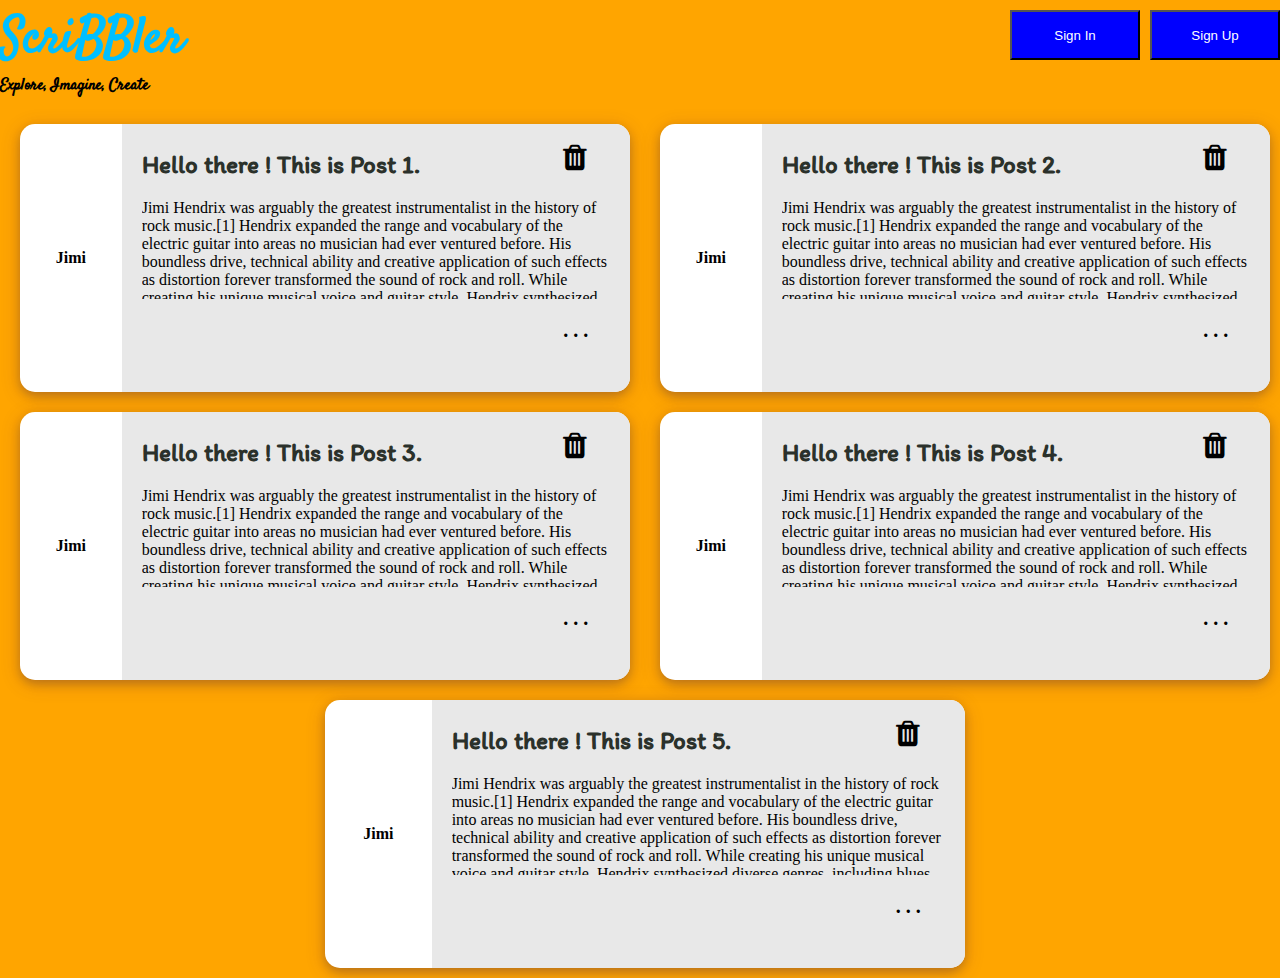
<file: html/bloglist.html>
<!DOCTYPE html>
<html>

<head>
    <link href='..\css\bloglist.css' rel='stylesheet' type='text/css'>    
    <link href='..\css\header.css' rel='stylesheet' type='text/css'>
    <link href='..\css\font.css' rel='stylesheet' type='text/css'>
    <link rel="stylesheet" href="..\font-awesome-4.7.0/css/font-awesome.min.css">
    
    <style>
    </style>
</head>
<body>
    <div id="main-container-div">
        <div class="header">

        	<!-- Insert code for Sign Up, Sign In button here. Add code for "ScriBBler" heading and the sub-heading -->
            <div class="head">
                
            <h1 id="scribbler">ScriBBler</h1>
            <h4 style="color: black">Explore, Imagine, Create</h4>
                
            </div>    
            
            <div class="button-container">
                
            <button class="butt butt1" onclick="opensignIn()">Sign In</button>
            <button class="butt" onclick="opensignUp()">Sign Up</button>
                
            </div>

        </div>

        </div>
    
     <div class="signin-C">
    	
        <div class="signin-M">
        <h1>Welcome Back!</h1>
            <hr>
            
        <form name="signIn">
            <label>Username</label><br>
            <input type="text" name="username" placeholder="Enter Username" class="inputs" required><br>
            
            <label>Password</label><br>
            <input type="password" name="password" placeholder="Enter Password" class="inputs" required><br>
            
             <input type="submit" value="Sign In" name="submit" class="inputs" id="signupButton"><br>
            
        </form>
        <h3> Not a member? <a style="color: blue;cursor: pointer;" onclick="modalSignUp()">Sign Up</a></h3>
            <p class="signinclose" onclick="closesignIn()">+</p>
        
        </div>
    </div>


    <div class="signup-C">
        <div class="signupMod">
        <h1 style="color: black;">Get Started</h1>
            <hr>
        <form name="signupp">
            <label>Full Name</label><br>
            <input type="text" name="fullname" placeholder="Enter Full Name" class="inputs" required><br>
            
            <label>Username</label><br>
            <input type="text" name="username" placeholder="Enter Username" class="inputs" required><br>
            <label>Password</label><br>
            <input type="password" name="password" placeholder="Enter Password" class="inputs" required><br>
            <label>Confirm Password</label><br>
            <input type="password" name="confirmpass" placeholder="Confirm Password" class="inputs" required><br>
            
            <input type="submit" value="Sign Up" name="submit" class="inputs" id="signupButton">
            
            
            
            
        </form>
        
        </div>
    	<p class="signupclose" onclick="closesignUp()">+</p>

    </div>
    

    <div class="allPostsContainer">
        <div class="row">
    <div class="post">
        <div class="post-left">
            <p class="post-username">Jimi</p>
        </div>
        <div class="post-content">

            <!-- Insert code for Trash icon here -->

            <p class="post-title">Hello there ! This is Post 1. </p>
            <p class="post-desc">Jimi Hendrix was arguably the greatest instrumentalist in the history of rock music.[1] Hendrix expanded the range and vocabulary of the electric guitar into areas no musician had ever ventured before. His boundless drive, technical ability and creative application of such effects as distortion forever transformed the sound of rock and roll. While creating his unique musical voice and guitar style, Hendrix synthesized diverse genres, including blues, R&B, soul, British rock, American folk music, 1950s rock and roll, psychedelic and jazz.</p>

            <!-- Insert code for ... icon here -->
            <a href="post.html" style="text-decoration: none;"><p style="font-size: 20px; font-weight: bold;right: 0px; margin-left: 90%;padding:0px; padding-top: 0px; letter-spacing: 5px;">...</p></a>
            <i class="fa fa-trash" id="trash" onclick="openConfirm()"></i>
            
        </div>
    </div>

    <div class="post">
        <div class="post-left">
            <p class="post-username">Jimi</p>
        </div>
        <div class="post-content">

                <!-- Insert code for Trash icon here -->

                <p class="post-title">Hello there ! This is Post 2. </p>
                <p class="post-desc">Jimi Hendrix was arguably the greatest instrumentalist in the history of rock music.[1] Hendrix expanded the range and vocabulary of the electric guitar into areas no musician had ever ventured before. His boundless drive, technical ability and creative application of such effects as distortion forever transformed the sound of rock and roll. While creating his unique musical voice and guitar style, Hendrix synthesized diverse genres, including blues, R&B, soul, British rock, American folk music, 1950s rock and roll, psychedelic and jazz.</p>

            
            <!-- Insert code for ... icon here -->
            <a href="post.html" style="text-decoration: none;"><p style="font-size: 20px; font-weight: bold;right: 0px; margin-left: 90%;padding: 0px;letter-spacing: 5px;">...</p></a>
            <i class="fa fa-trash" id="trash" onclick="openConfirm()"></i>
            
        </div>
    </div>
        </div>

    <div class="row">
    <div class="post">
        <div class="post-left">
            <p class="post-username">Jimi</p>
        </div>
        <div class="post-content">

            <!-- Insert code for Trash icon here -->

                <p class="post-title">Hello there ! This is Post 3. </p>
                <p class="post-desc">Jimi Hendrix was arguably the greatest instrumentalist in the history of rock music.[1] Hendrix expanded the range and vocabulary of the electric guitar into areas no musician had ever ventured before. His boundless drive, technical ability and creative application of such effects as distortion forever transformed the sound of rock and roll. While creating his unique musical voice and guitar style, Hendrix synthesized diverse genres, including blues, R&B, soul, British rock, American folk music, 1950s rock and roll, psychedelic and jazz.</p>

            <!-- Insert code for ... icon here -->
            <a href="post.html" style="text-decoration: none;"><p style="font-size: 20px; font-weight: bold;right: 0px; margin-left: 90%;padding: 0px;letter-spacing: 5px;">...</p></a>
            <i class="fa fa-trash" id="trash" onclick="openConfirm()"></i>
            

        </div>
    </div>
    <div class="post">
        <div class="post-left">
            <p class="post-username">Jimi</p>
        </div>
        <div class="post-content">

            <!-- Insert code for Trash icon here -->

                <p class="post-title">Hello there ! This is Post 4. </p>
                <p class="post-desc">Jimi Hendrix was arguably the greatest instrumentalist in the history of rock music.[1] Hendrix expanded the range and vocabulary of the electric guitar into areas no musician had ever ventured before. His boundless drive, technical ability and creative application of such effects as distortion forever transformed the sound of rock and roll. While creating his unique musical voice and guitar style, Hendrix synthesized diverse genres, including blues, R&B, soul, British rock, American folk music, 1950s rock and roll, psychedelic and jazz.</p>

            <!-- Insert code for ... icon here -->
            <a href="post.html" style="text-decoration: none;"><p style="font-size: 20px; font-weight: bold;right: 0px; margin-left: 90%;padding: 0px;letter-spacing: 5px;">...</p></a>
            <i class="fa fa-trash" id="trash" onclick="openConfirm()"></i>
            

        </div>
    </div>
        </div>
        
        <div class="row">
    <div class="post">
            <div class="post-left">
                <p class="post-username">Jimi</p>
            </div>
            <div class="post-content">

                <!-- Insert code for Trash icon here -->

                    <p class="post-title">Hello there ! This is Post 5. </p>
                    <p class="post-desc">Jimi Hendrix was arguably the greatest instrumentalist in the history of rock music.[1] Hendrix expanded the range and vocabulary of the electric guitar into areas no musician had ever ventured before. His boundless drive, technical ability and creative application of such effects as distortion forever transformed the sound of rock and roll. While creating his unique musical voice and guitar style, Hendrix synthesized diverse genres, including blues, R&B, soul, British rock, American folk music, 1950s rock and roll, psychedelic and jazz.</p>
                
                <!-- Insert code for ... icon here -->
                <a href="post.html" style="text-decoration: none;"><p style="font-size: 20px; font-weight: bold;right: 0px; margin-left: 90%;padding: 0px;letter-spacing: 5px;">...</p></a>
                <i class="fa fa-trash" id="trash" onclick="openConfirm()"></i>
            
            </div>
        </div>
        </div>
        <div class="delete">
            <div class="delete-M">
            <!-- Insert code for delete modal here -->
                <h3>Are you sure you want to delete this post?</h3>
                <div class="confirm-B">
                <button class="yes-B">Yes</button>
                <button class="no-B" onclick="closeConfirm()">No</button>
                </div>
            </div>
        </div>
        
</div>
    <script src="..\js\bloglist.js">  </script>
    <script src="..\js\header.js"> </script>
</body>

</html>
</file>
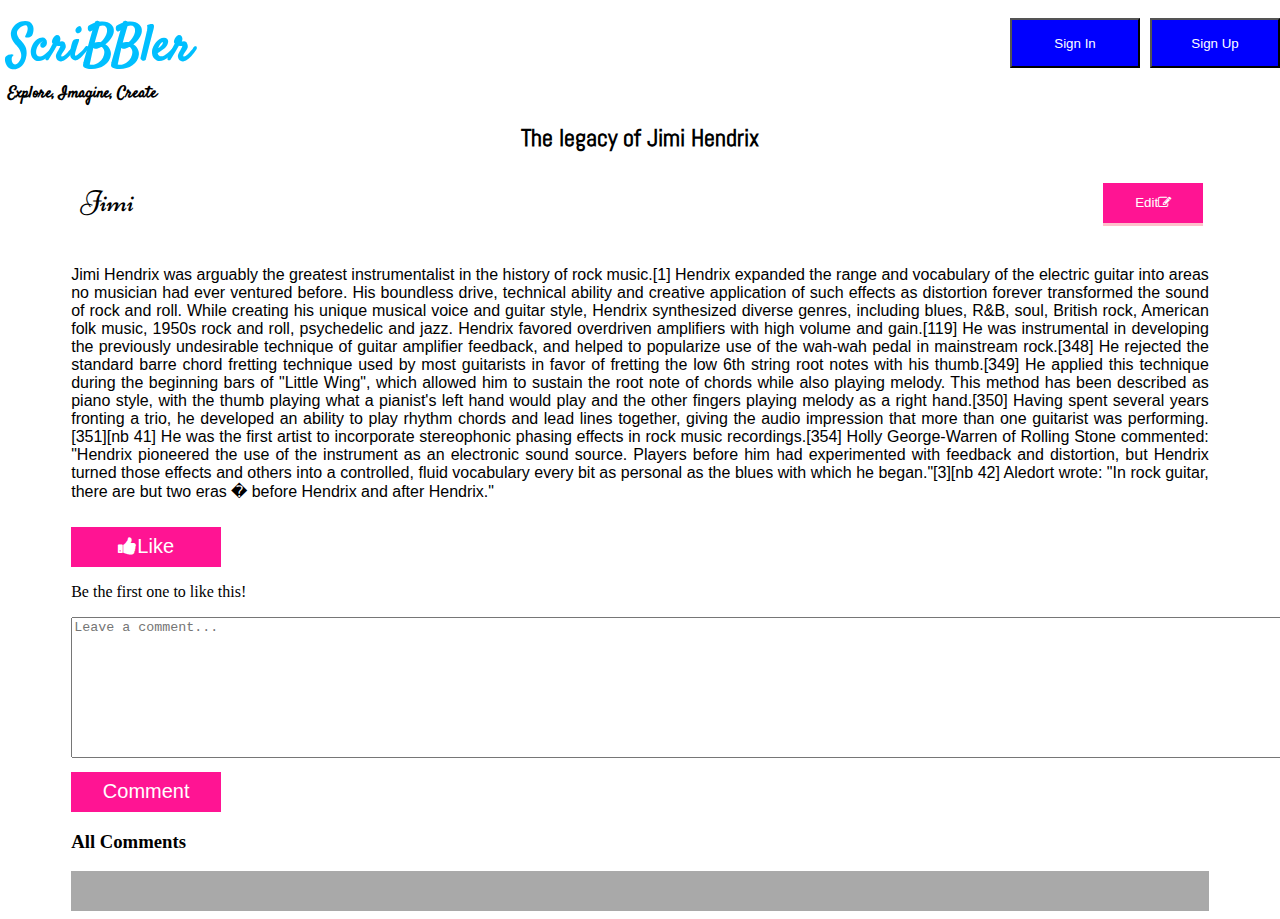
<file: html/post.html>
<!DOCTYPE html>
<head>
        
        <link href='..\css\post.css' rel='stylesheet' type='text/css'>
        <link href='..\css\header.css' rel='stylesheet' type='text/css'>
        <link href='..\css\font.css' rel='stylesheet' type='text/css'>
        <link rel="stylesheet" href="..\font-awesome-4.7.0/css/font-awesome.min.css">
        
    <style>        
    </style>     
</head>
<body>
        <div class="header">

        	<!-- Insert code for Sign Up, Sign In button here. Add code for "ScriBBler" heading and the sub-heading -->
            <div class="head">
                
            <h1 id="scribbler">ScriBBler</h1>
            <h4 style="color: black">Explore, Imagine, Create</h4>
                
            </div>    
            
            <div class="button-container">
                
            <button class="butt butt1" onclick="opensignIn()">Sign In</button>
            <button class="butt" onclick="opensignUp()">Sign Up</button>
                
            </div>

        </div>

        
    
     <div class="signin-C">
    	
        <div class="signin-M">
        <h1>Welcome Back!</h1>
            <hr>
            
        <form name="signIn">
            <label>Username</label><br>
            <input type="text" name="username" placeholder="Enter Username" class="inputs" required><br>
            
            <label>Password</label><br>
            <input type="password" name="password" placeholder="Enter Password" class="inputs" required><br>
            
             <input type="submit" value="Sign In" name="submit" class="inputs" id="signupButton"><br>
            
        </form>
        <h3> Not a member? <a style="color: blue;cursor: pointer;" onclick="modalSignUp()">Sign Up</a></h3>
            <p class="signinclose" onclick="closesignIn()">+</p>
        
        </div>
    </div>


    <div class="signup-C">
        <div class="signupMod">
        <h1 style="color: black;">Get Started</h1>
            <hr>
        <form name="signupp">
            <label>Full Name</label><br>
            <input type="text" name="fullname" placeholder="Enter Full Name" class="inputs" required><br>
            
            <label>Username</label><br>
            <input type="text" name="username" placeholder="Enter Username" class="inputs" required><br>
            <label>Password</label><br>
            <input type="password" name="password" placeholder="Enter Password" class="inputs" required><br>
            <label>Confirm Password</label><br>
            <input type="password" name="confirmpass" placeholder="Confirm Password" class="inputs" required><br>
            
            <input type="submit" value="Sign Up" name="submit" class="inputs" id="signupButton">
            
            
            
            
        </form>
        
        </div>
    	<p class="signupclose" onclick="closesignUp()">+</p>

    </div>


    <div class="blogContent">
        
        <div id="blogTitle" class="blogTite">
        <h id="blogTitleNew">The legacy of Jimi Hendrix</h>
    </div>

<div class="blogAuthor">

    <!-- Insert code for Edit/Save button and  -->
    <p>Jimi</p>
    <button class="edit" id="edition" onclick="edit()">Edit<i class="fa fa-edit"></i></button>
</div>

<div class="blogText">
    <p id="blogBody">
            Jimi Hendrix was arguably the greatest instrumentalist in the history of rock music.[1] Hendrix expanded the range and vocabulary of the electric guitar into areas no musician had ever ventured before. His boundless drive, technical ability and creative application of such effects as distortion forever transformed the sound of rock and roll. While creating his unique musical voice and guitar style, Hendrix synthesized diverse genres, including blues, R&B, soul, British rock, American folk music, 1950s rock and roll, psychedelic and jazz. Hendrix favored overdriven amplifiers with high volume and gain.[119] He was instrumental in developing the previously undesirable technique of guitar amplifier feedback, and helped to popularize use of the wah-wah pedal in mainstream rock.[348] He rejected the standard barre chord fretting technique used by most guitarists in favor of fretting the low 6th string root notes with his thumb.[349] He applied this technique during the beginning bars of "Little Wing", which allowed him to sustain the root note of chords while also playing melody. This method has been described as piano style, with the thumb playing what a pianist's left hand would play and the other fingers playing melody as a right hand.[350] Having spent several years fronting a trio, he developed an ability to play rhythm chords and lead lines together, giving the audio impression that more than one guitarist was performing.[351][nb 41] He was the first artist to incorporate stereophonic phasing effects in rock music recordings.[354] Holly George-Warren of Rolling Stone commented: "Hendrix pioneered the use of the instrument as an electronic sound source. Players before him had experimented with feedback and distortion, but Hendrix turned those effects and others into a controlled, fluid vocabulary every bit as personal as the blues with which he began."[3][nb 42] Aledort wrote: "In rock guitar, there are but two eras � before Hendrix and after Hendrix."
    </p>
</div>

    <!-- Insert code for Like button, Comment button, Comment box here-->
        
    <button id="likeButton" onclick="liking()"><i class="fa fa-thumbs-up"></i>Like</button>
        <p id="likecount">Be the first one to like this!</p>
        
        
    <textarea id="comments" placeholder="Leave a comment..." cols="170" rows="9"></textarea>
    
    <button class="commentButton" onclick="addComment()">Comment</button>
        
    <div class="allComments">
        <h3>All Comments</h3>
        <div class="commentC">
        
        
        </div>
    </div>
        
        
    </div>
    <script src="..\js\post.js" defer></script>
    <script src="..\js\header.js">             
    </script>
    
</body>
</file>
